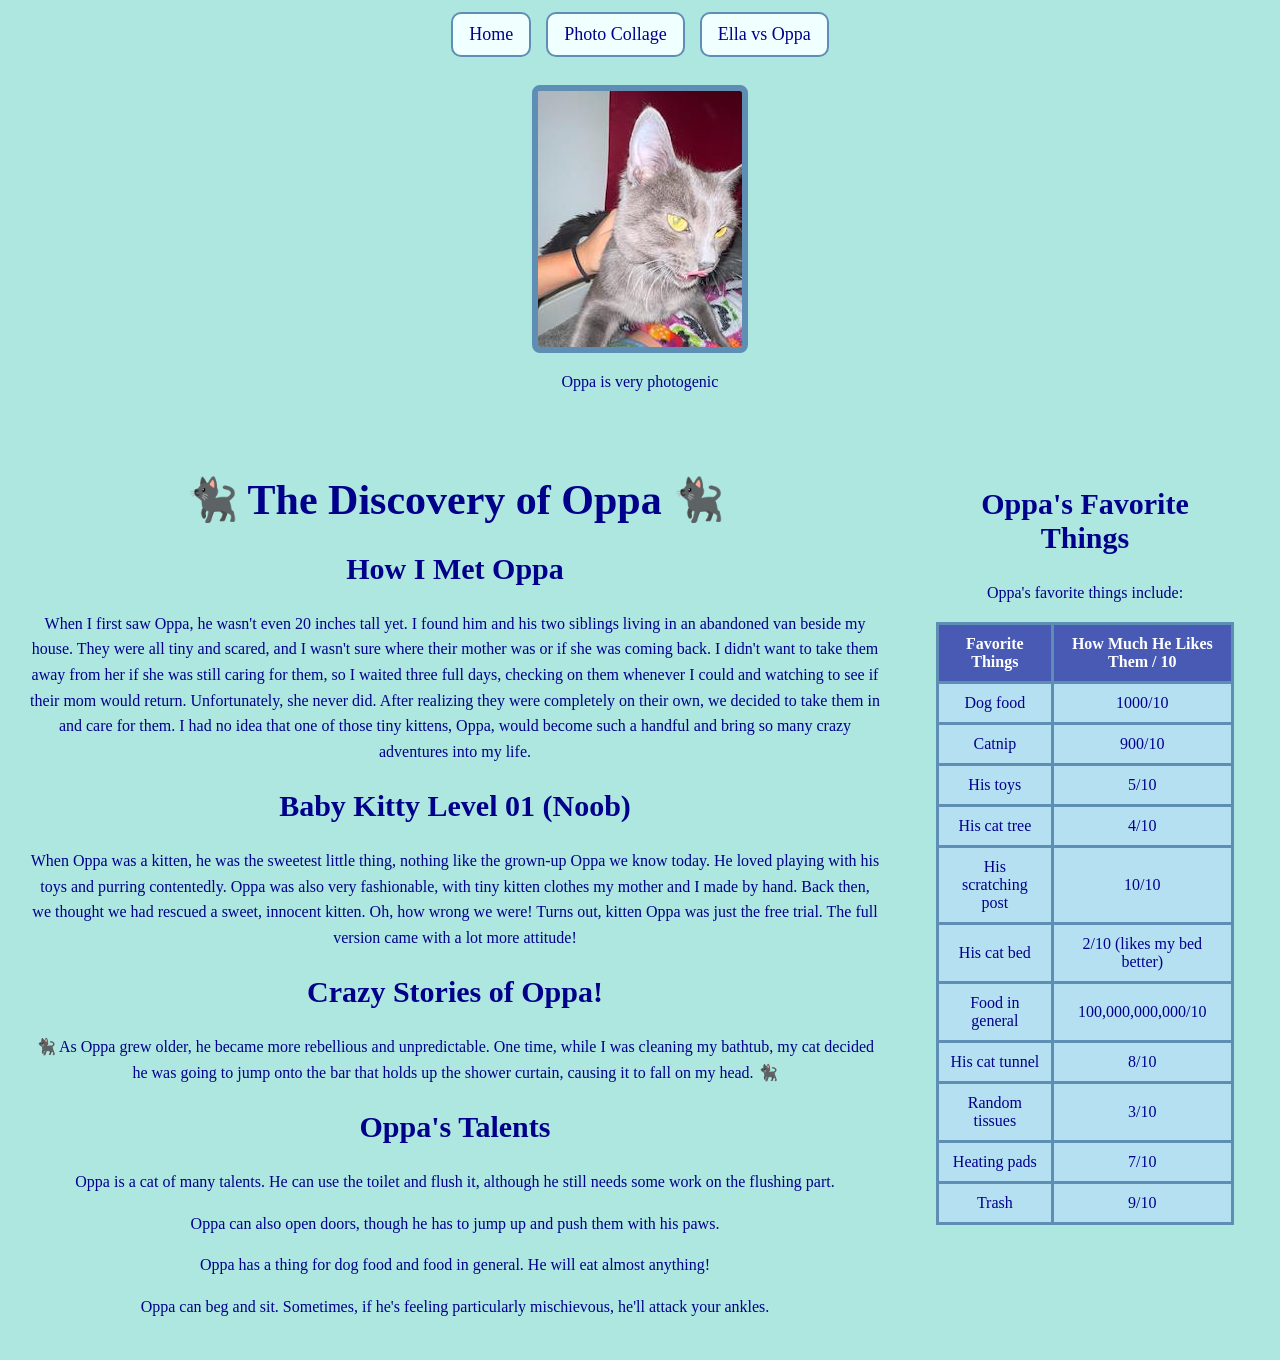
<file: index.html>
<!DOCTYPE html>
<html lang="en">
<head>
    <meta charset="UTF-8">
    <meta name="viewport" content="width=device-width, initial-scale=1.0">
    <meta
        name="description"
        content="The biography of Oppa the cat, featuring emotional rollercoasters, horrific surprise attacks, and lots of shedding."
    >
    <title>Adventures With Oppa!</title>
    <link rel="stylesheet" href="./global.css">
</head>

<body>
    <nav aria-label="Main navigation">
        <a href="./">Home</a>
        <a href="./photoCollage/">Photo Collage</a>
        <a href="./EllavsOppa/">Ella vs Oppa</a>
    </nav>

    <aside class="aside-left">
        <img src="./images/posingOPPA.jpg" alt="Oppa posing">
        <p>Oppa is very photogenic</p>
    </aside>

    <div class="page">
        <main class="main-right">
            <h1>🐈‍⬛ The Discovery of Oppa 🐈‍⬛</h1>

            <section>
                <h2>How I Met Oppa</h2>
                <p>
                    When I first saw Oppa, he wasn't even 20 inches tall yet.
                    I found him and his two siblings living in an abandoned van
                    beside my house. They were all tiny and scared, and I wasn't
                    sure where their mother was or if she was coming back.
                    I didn't want to take them away from her if she was still
                    caring for them, so I waited three full days, checking on
                    them whenever I could and watching to see if their mom
                    would return. Unfortunately, she never did.
                    After realizing they were completely on their own, we
                    decided to take them in and care for them.
                    I had no idea that one of those tiny kittens, Oppa,
                    would become such a handful and bring so many crazy
                    adventures into my life.
                </p>
            </section>

            <section>
                <h2>Baby Kitty Level 01 (Noob)</h2>
                <p>
                    When Oppa was a kitten, he was the sweetest little thing,
                    nothing like the grown-up Oppa we know today.
                    He loved playing with his toys and purring contentedly.
                    Oppa was also very fashionable, with tiny kitten clothes
                    my mother and I made by hand.
                    Back then, we thought we had rescued a sweet, innocent
                    kitten. Oh, how wrong we were!
                    Turns out, kitten Oppa was just the free trial.
                    The full version came with a lot more attitude!
                </p>
            </section>

            <section>
                <h2>Crazy Stories of Oppa!</h2>
                <p>
                    🐈‍⬛ As Oppa grew older, he became more rebellious and
                    unpredictable. One time, while I was cleaning my bathtub,
                    my cat decided he was going to jump onto the bar that
                    holds up the shower curtain, causing it to fall on my head.
                    🐈‍⬛
                </p>
            </section>

            <section>
                <h2>Oppa's Talents</h2>
                <p>
                    Oppa is a cat of many talents. He can use the toilet
                    and flush it, although he still needs some work on
                    the flushing part.
                </p>
                <p>
                    Oppa can also open doors, though he has to jump up
                    and push them with his paws.
                </p>
                <p>
                    Oppa has a thing for dog food and food in general.
                    He will eat almost anything!
                </p>
                <p>
                    Oppa can beg and sit. Sometimes, if he's feeling
                    particularly mischievous, he'll attack your ankles.
                </p>
            </section>
        </main>

        <aside class="aside-right">
            <section>
                <h2>Oppa's Favorite Things</h2>
                <p>Oppa's favorite things include:</p>

                <table>
                    <thead>
                        <tr>
                            <th>Favorite Things</th>
                            <th>How Much He Likes Them / 10</th>
                        </tr>
                    </thead>

                    <tbody>
                        <tr>
                            <td>Dog food</td>
                            <td>1000/10</td>
                        </tr>
                        <tr>
                            <td>Catnip</td>
                            <td>900/10</td>
                        </tr>
                        <tr>
                            <td>His toys</td>
                            <td>5/10</td>
                        </tr>
                        <tr>
                            <td>His cat tree</td>
                            <td>4/10</td>
                        </tr>
                        <tr>
                            <td>His scratching post</td>
                            <td>10/10</td>
                        </tr>
                        <tr>
                            <td>His cat bed</td>
                            <td>2/10 (likes my bed better)</td>
                        </tr>
                        <tr>
                            <td>Food in general</td>
                            <td>100,000,000,000/10</td>
                        </tr>
                        <tr>
                            <td>His cat tunnel</td>
                            <td>8/10</td>
                        </tr>
                        <tr>
                            <td>Random tissues</td>
                            <td>3/10</td>
                        </tr>
                        <tr>
                            <td>Heating pads</td>
                            <td>7/10</td>
                        </tr>
                        <tr>
                            <td>Trash</td>
                            <td>9/10</td>
                        </tr>
                    </tbody>
                </table>
            </section>
        </aside>
    </div>
</body>
</html>
</file>
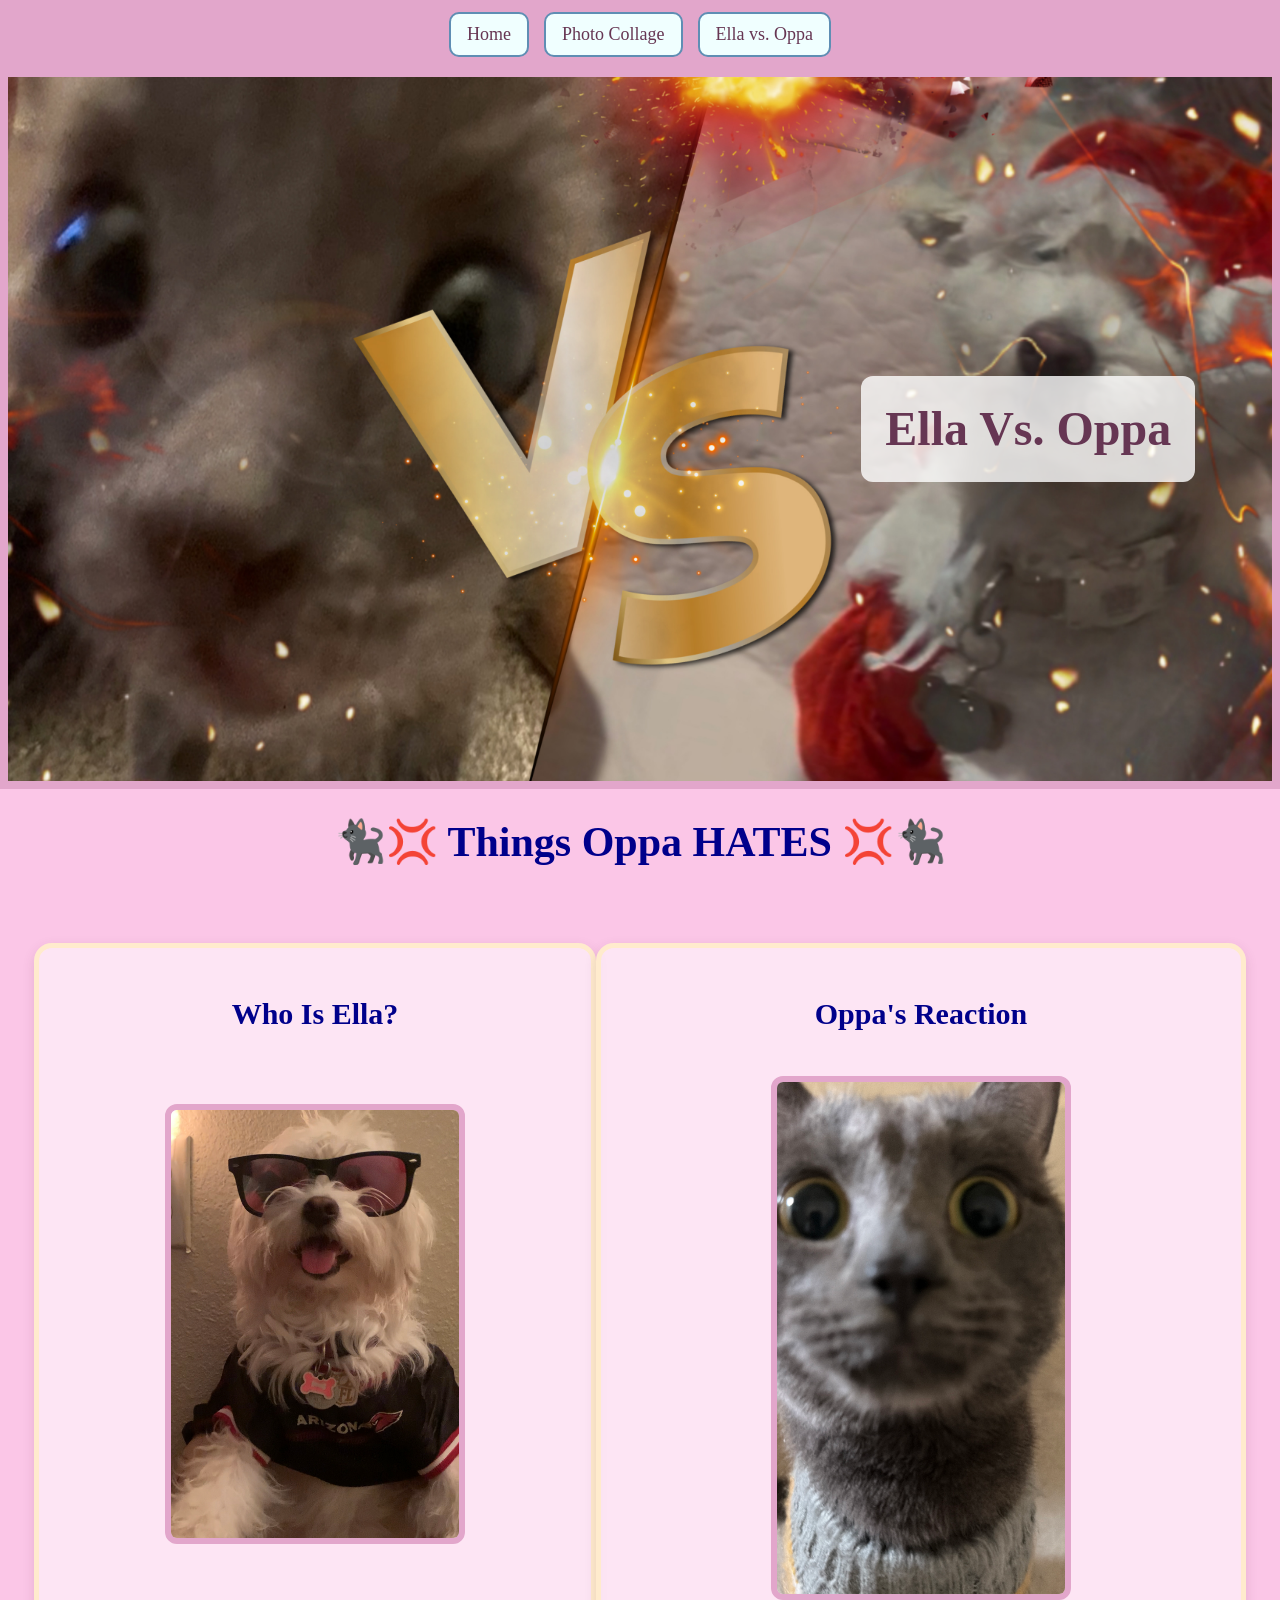
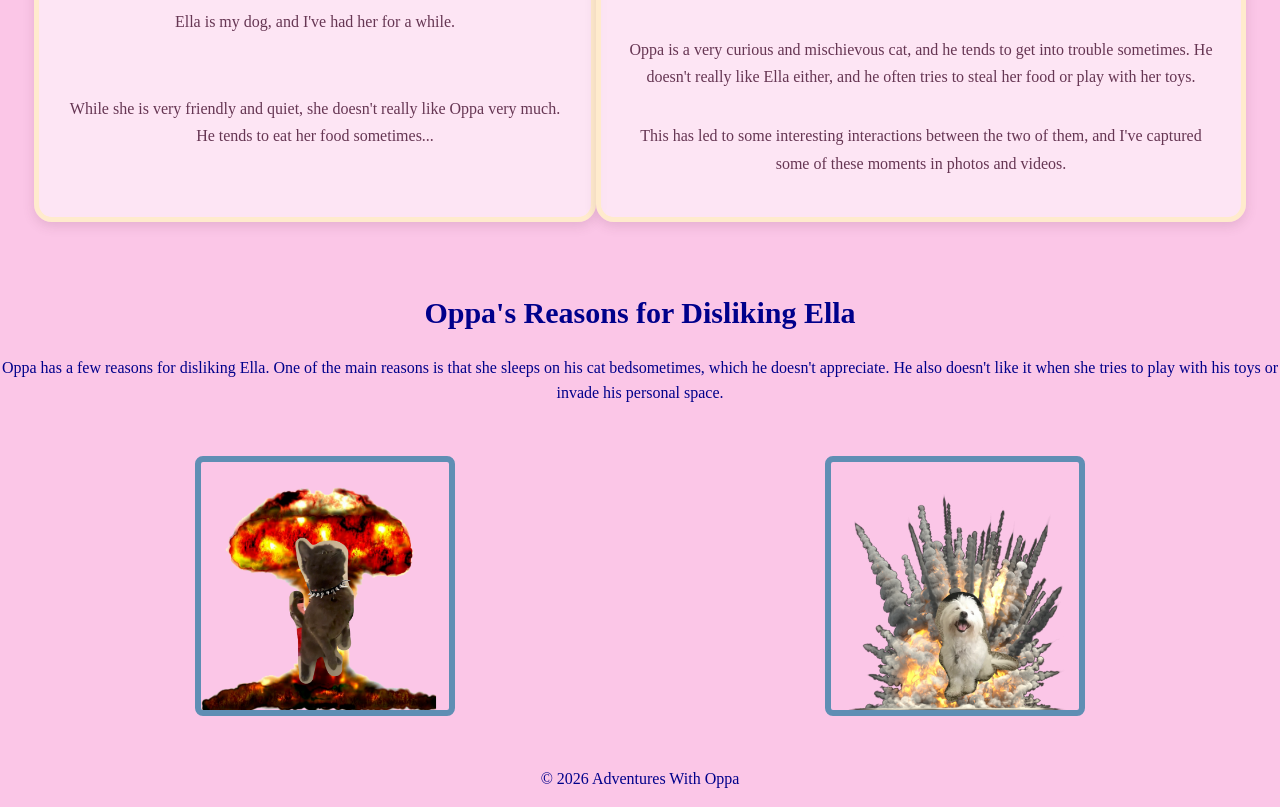
<file: EllavsOppa/index.html>
<!DOCTYPE html>
<html lang="en">
<head>
    <meta charset="UTF-8">
    <meta name="viewport" content="width=device-width, initial-scale=1.0">
    <meta name="description" content="Ella vs. Oppa: meet Ella and discover her rivalry with Oppa.">

    <title>Ella vs. Oppa</title>

    <link rel="stylesheet" href="../global.css">
    <link rel="stylesheet" href="../ellavsoppa.css">
</head>

<body>
    <nav aria-label="Main navigation">
        <a class="nav-links" href="../">Home</a>
        <a class="nav-links" href="../photoCollage/">Photo Collage</a>
        <a class="nav-links" href="./">Ella vs. Oppa</a>
    </nav>

    <header id="vs-photo">
        <p>Ella Vs. Oppa</p>
    </header>

    <main>
        
        <h1>🐈‍⬛💢 Things Oppa HATES 💢🐈‍⬛</h1>
        
        <section id="ellavsoppa-intro">
            <div class="box-idea">
                <h2>Who Is Ella?</h2>

                <img src="../images/ELLA.jpg" alt="Ella, the family dog" width="300">

                <p>
                    Ella is my dog, and I've had her for a while.
                </p>

                <p>
                    While she is very friendly and quiet, she doesn't really
                    like Oppa very much. He tends to eat her food sometimes...
                </p>

            </div>

            <div class="box-idea">
                <h2>Oppa's Reaction</h2>

                <img src="../images/OPPANOW.jpg" alt="Oppa staring into the camera" width="300">

                <p>
                    Oppa is a very curious and mischievous cat, and he tends
                    to get into trouble sometimes. He doesn't really like Ella
                    either, and he often tries to steal her food or play with
                    her toys.
                </p>

                <p>
                    This has led to some interesting interactions between the
                    two of them, and I've captured some of these moments in
                    photos and videos.
                </p>
        </section>
    </main>
    <h2>Oppa's Reasons for Disliking Ella</h2>

    <p> Oppa has a few reasons for disliking Ella. One of the main
        reasons is that she sleeps on his cat bedsometimes, which
        he doesn't appreciate. He also doesn't like it when she
        tries to play with his toys or invade his personal space.
    </p>

    <section id="dog-cat-row">
        <div class="page">
            <img src="../images/EXPLOSIVEcat.PNG" alt="Explosive Oppa" class="explosion-cat">
            <div class="explosion-sprite"></div>
        </div>

        <div class="page">
            <img src="../images/EXPLOSIVEDOG.PNG"alt="Explosive Ella" class="explosion-dog">
            <div class="explosion-sprite"></div>
        </div>
    </section>
    <footer>
        <p>© 2026 Adventures With Oppa</p>
    </footer>
</body>
</html>
</file>
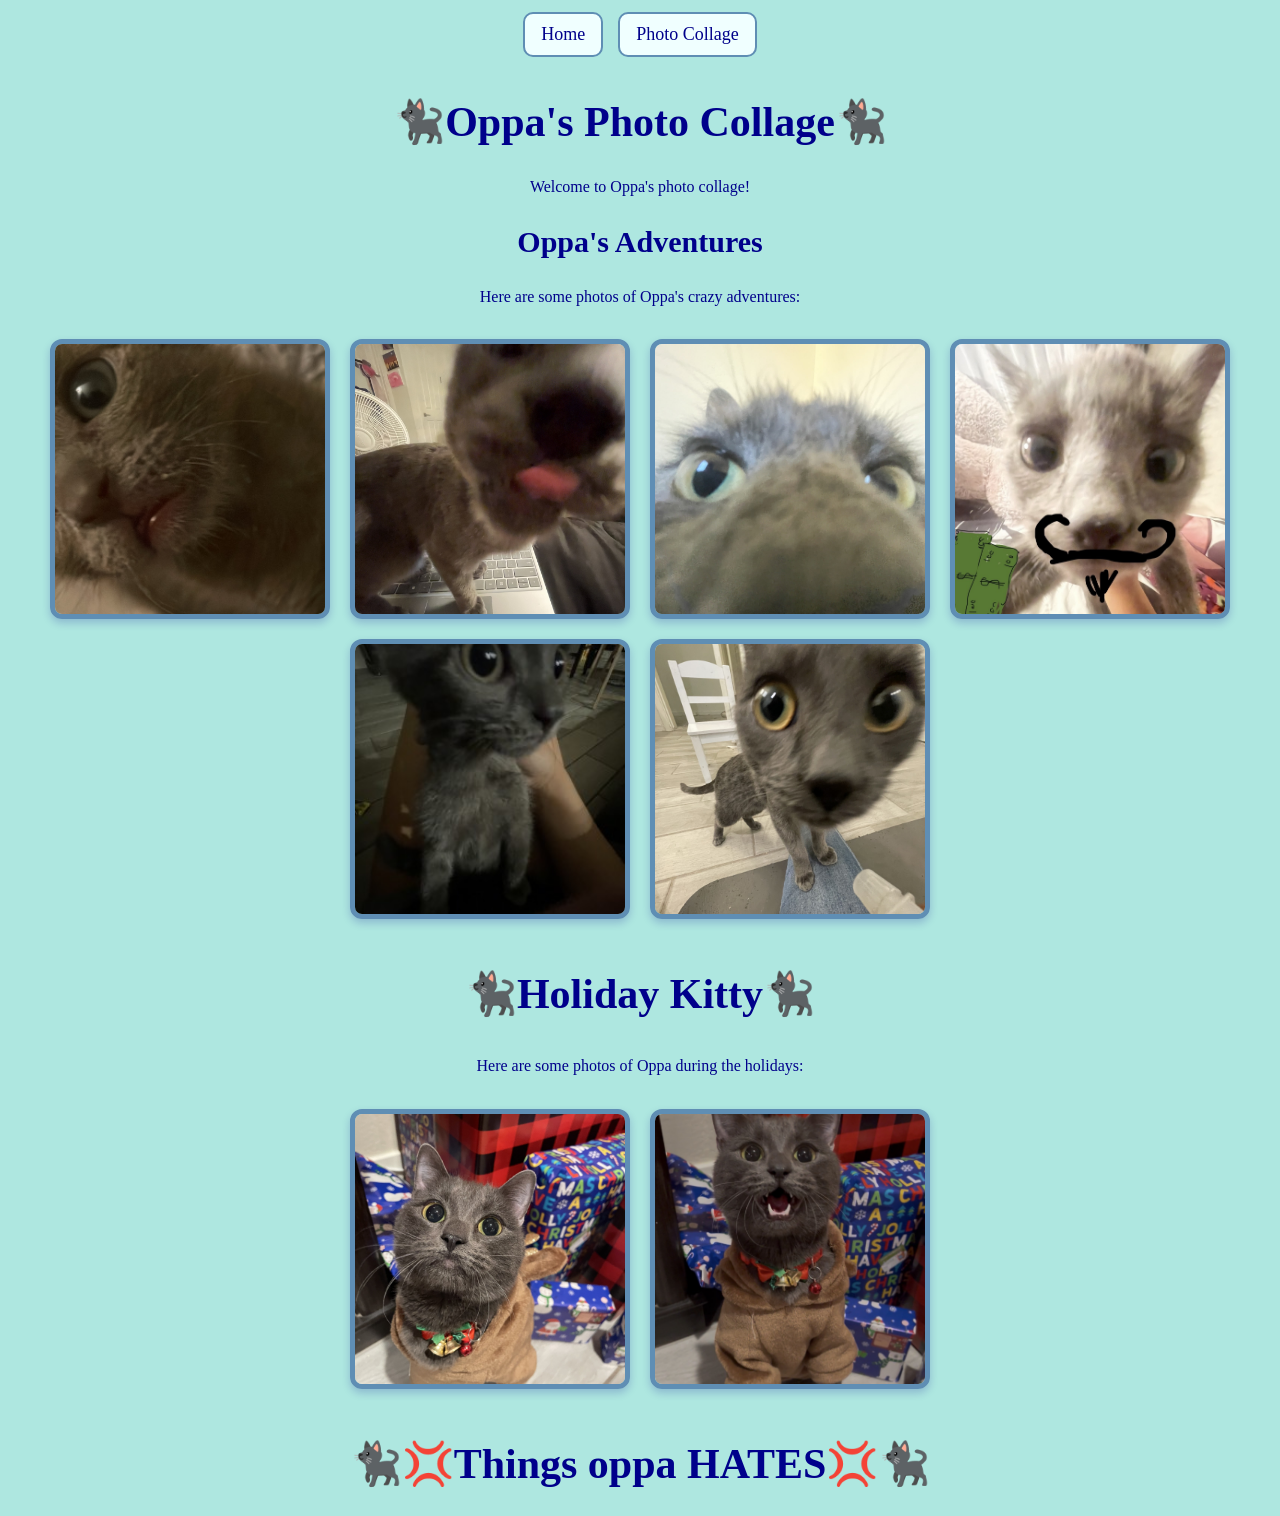
<file: Photo Collage/index.html>
<!DOCTYPE html>
<html lang="en">
    <head>
        <meta charset="UTF-8">
        <meta name="viewport" content="width=device-width, initial-scale=1.0">
        <meta name="description" content="Photo collage of Oppa, the cat, and his crazy adventures.">
        <title>Oppa's Photo Collage</title>
        <link rel="stylesheet" href="../global.css" type="text/css">
    </head>

    <body> 
        
        <nav>
            <a href="../">Home</a>
            <a href="./">Photo Collage</a>
        </nav>

            <h1>🐈‍⬛Oppa's Photo Collage🐈‍⬛</h1>
            <p>Welcome to Oppa's photo collage!</p>

            <section>
                <h2>Oppa's Adventures</h2>
                <p>Here are some photos of Oppa's crazy adventures:</p>

                <div class="adventure-photos">
                    <img src="../images/BABYOppa.jpg" alt="Oppa as a baby" width="300">
                    <img src="../images/yummy.jpg" alt="Oppa with his tounge out" width="300">
                    <img src="../images/0.5OPPA.jpg" alt="Oppa in 0.5 form" width="300">
                    <img src="../images/BusinessMan.jpg" alt="Oppa dressed as a businessman" width="300">
                    <img src="../images/WOWOPPA.jpg" alt="Oppa looking around" width="300">
                    <img src="../images/scoldedkitty.jpg" alt="Oppa being scolded" width="300">
                </div>

               <h1>🐈‍⬛Holiday Kitty🐈‍⬛</h1>
                <p>Here are some photos of Oppa during the holidays:</p>
                
                <div class="holiday-photos">
                    <img src="../images/cutelookingupOPPA.jpg" alt="Oppa in a Christmas sweater" width="300">
                    <img src="../images/reindeerbeg.jpg" alt="Oppa looking angry" width="300">
                </div>

            </section>

            <h1>🐈‍⬛💢Things oppa HATES💢🐈‍⬛</h1>

            

    </body>
</html>
</file>
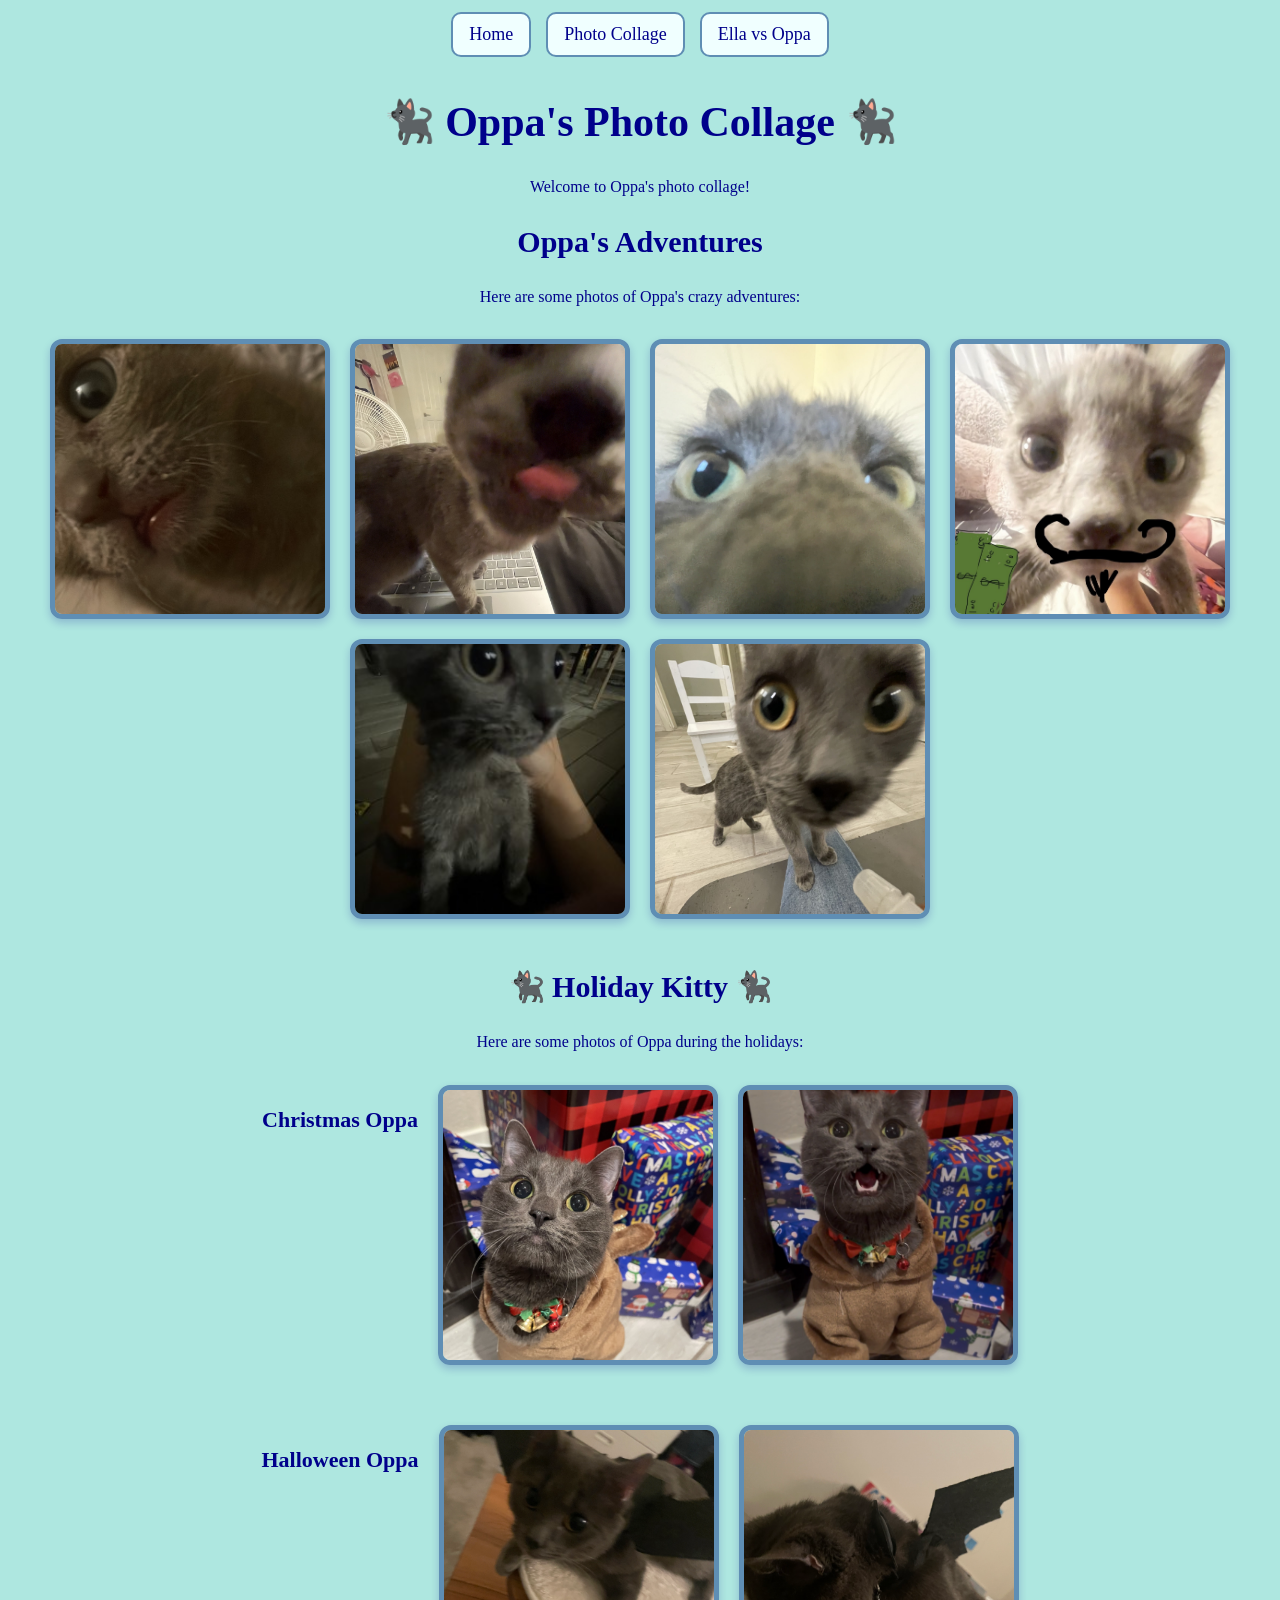
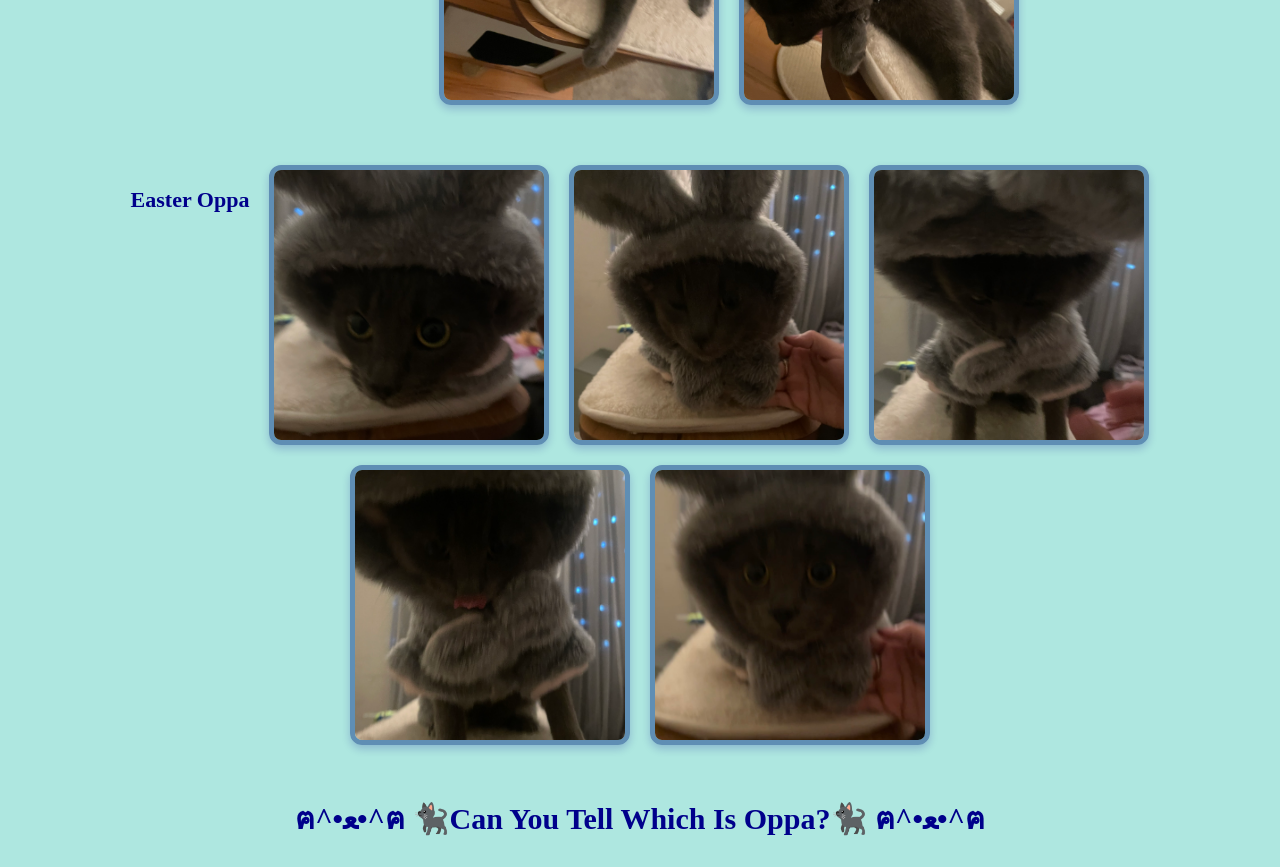
<file: photoCollage/index.html>
<!DOCTYPE html>
<html lang="en">
<head>
    <meta charset="UTF-8">
    <meta name="viewport" content="width=device-width, initial-scale=1.0">
    <meta
        name="description"
        content="A photo collage of Oppa the cat and his crazy adventures."
    >
    <title>Oppa's Photo Collage</title>
    <link rel="stylesheet" href="../global.css">
</head>

<body>
    <nav aria-label="Main navigation">
        <a href="../">Home</a>
        <a href="./">Photo Collage</a>
        <a href="../EllavsOppa/">Ella vs Oppa</a>
    </nav>

    <main>
        <h1>🐈‍⬛ Oppa's Photo Collage 🐈‍⬛</h1>
        <p>Welcome to Oppa's photo collage!</p>

        <section>
            <h2>Oppa's Adventures</h2>
            <p>Here are some photos of Oppa's crazy adventures:</p>

            <div class="adventure-photos">
                <img src="../images/BABYOppa.jpg"
                     alt="Oppa as a baby" width="300">
                <img src="../images/yummy.jpg"
                     alt="Oppa sticking out his tongue" width="300">
                <img src="../images/0.5OPPA.jpg"
                     alt="Oppa photographed in 0.5 perspective" width="300">
                <img src="../images/BusinessMan.jpg"
                     alt="Oppa dressed as a businessman" width="300">
                <img src="../images/WOWOPPA.jpg"
                     alt="Oppa looking around" width="300">
                <img src="../images/scoldedkitty.jpg"
                     alt="Oppa being scolded" width="300">
            </div>
        </section>

        <section>
            <h2>🐈‍⬛ Holiday Kitty 🐈‍⬛</h2>
            <p>Here are some photos of Oppa during the holidays:</p>

            <div class="holiday-photos">
                <h3>Christmas Oppa</h3>

                <img src="../images/cutelookingupOPPA.jpg"
                     alt="Oppa in a Christmas sweater" width="300">
                <img src="../images/reindeerbeg.jpg"
                     alt="Oppa looking angry in a holiday photo" width="300"
                     class="star-photo">
            </div>

            <div class="holiday2-photos">
                <h3>Halloween Oppa</h3>

                <img src="../images/OPPA2.jpeg"
                     alt="Oppa in his Batman costume" width="300"
                     class="diamond-photo">
                <img src="../images/OPPA3.jpeg"
                     alt="Oppa wearing his Batman costume again" width="300">
            </div>

            <div class="holiday3-photos">
                <h3>Easter Oppa</h3>

                <img src="../images/easter1.jpg"
                     alt="Oppa in his Easter outfit, photo 1" width="300">
                <img src="../images/easter2.jpg"
                     alt="Oppa in his Easter outfit, photo 2" width="300">
                <img src="../images/easter3.jpg"
                     alt="Oppa in his Easter outfit, photo 3" width="300">
                <img src="../images/easter4.jpg"
                     alt="Oppa in his Easter outfit, photo 4" width="300">
                <img src="../images/easter5.jpg"
                     alt="Oppa in his Easter outfit, photo 5" width="300">
            </div>
        </section>

        <aside>
          <section>
               <h2>ฅ^•ﻌ•^ฅ 🐈‍⬛Can You Tell Which Is Oppa?🐈‍⬛ ฅ^•ﻌ•^ฅ</h2>
               
          </section>
        </aside>
    </main>
</body>
</html>
</file>
<file: global.css>
:root {
    --primary-color: #AEE7E0;
    --secondary-color: #AED27E7;
    --contrast-color: #E7EDAE;
    --triadic-color: #E7AED2;
    --extra-color: #00008B;

    --text-color: darkblue;
    --border-color: rgb(95, 142, 180);
    --font-family: "Comic Sans MS", cursive;
}

/* General page styles */
* {
    box-sizing: border-box;
}

body {
    margin: 0;
    background-color: var(--primary-color);
    color: var(--text-color);
    font-family: var(--font-family);
}

p {
    text-align: center;
    line-height: 1.6;
}

/* Navigation */
nav {
    min-height: 60px;
    display: flex;
    flex-wrap: wrap;
    justify-content: center;
    align-items: center;
    gap: 15px;
    padding: 12px;
    background-color: var(--secondary-color);
}

nav a {
    display: inline-block;
    padding: 10px 16px;
    border: 2px solid var(--border-color);
    border-radius: 10px;
    background-color: azure;
    color: var(--text-color);
    text-decoration: none;
    font-size: 18px;
    transition: background-color 0.2s ease;
}

nav a:hover,
nav a:focus-visible {
    background-color: var(--contrast-color);
}

.aside-left {
    flex: 0 1 350px;
    min-width: 0;
    padding: 1rem;
}

/* Headings */
h1,
h2,
h3 {
    color: var(--text-color);
    font-family: var(--font-family);
    text-align: center;
}

h1 {
    font-size: clamp(28px, 5vw, 42px);
}

h2 {
    font-size: 30px;
}

h3 {
    font-size: 22px;
}

/* Main page layout */
.page {
    display: flex;
    align-items: flex-start;
    gap: 20px;
    max-width: 1400px;
    margin: 0 auto;
    padding: 20px;
}

.main-right {
    flex: 1;
    min-width: 0;
}

.aside-right {
    flex: 0 1 350px;
    min-width: 0;
    padding: 1rem;
}

/* Sections */
section {
    margin: 20px 10px;
    text-align: center;
}

/* Tables */
table {
    width: 100%;
    max-width: 500px;
    margin: 0 auto;
    border-collapse: collapse;
    background-color: rgba(185, 220, 251, 0.66);
}

th,
td {
    padding: 10px;
    border: 3px solid var(--border-color);
    text-align: center;
    overflow-wrap: anywhere;
}

th {
    background-color: rgba(0, 0, 139, 0.595);
    color: white;
}

th,
td {
    font-size: 16px;
}

/* Images */
img {
    display: block;
    max-width: 100%;
    height: auto;
    margin: 0 auto;
    border: 6px solid var(--border-color);
    border-radius: 8px;
}

/* All photo galleries */
.adventure-photos,
.holiday-photos,
.holiday2-photos,
.holiday3-photos {
    display: flex;
    flex-wrap: wrap;
    justify-content: center;
    align-items: flex-start;
    gap: 20px;
    max-width: 1200px;
    margin: 20px auto 40px;
    padding: 10px;
}

/*image sizes */
.adventure-photos img,
.holiday-photos img,
.holiday2-photos img,
.holiday3-photos img {
    width: 280px;
    height: 280px;
    max-width: 100%;
    object-fit: cover;
    margin: 0;
    border: 5px solid var(--border-color);
    border-radius: 12px;
    box-shadow: 0 4px 8px rgba(0, 0, 139, 0.2);
    transition: transform 0.2s ease, box-shadow 0.2s ease;
}

/* Hover effect */
.adventure-photos img:hover,
.holiday-photos img:hover,
.holiday2-photos img:hover,
.holiday3-photos img:hover {
    transform: scale(1.04);
    box-shadow: 0 8px 16px rgba(0, 0, 139, 0.3);
}

/* Gallery headings */
.photo-section h2,
.photo-section h3 {
    text-align: center;
    width: 100%;
}

/* Keyboard accessibility */

a:focus-visible {
    outline: 3px solid var(--extra-color);
    outline-offset: 3px;
}

/* Smaller screens */
@media (max-width: 768px) {
    .page {
        flex-direction: column;
        padding: 12px;
    }

    .main-right,
    .aside-right {
        width: 100%;
    }

    .aside-right {
        padding: 0;
    }

    h2 {
        font-size: 25px;
    }

    table {
        font-size: 14px;
    }
}

@media (max-width: 480px) {
    nav {
        flex-direction: column;
    }

    nav a {
        width: 100%;
        max-width: 280px;
        text-align: center;
    }

    .adventure-photos,
    .holiday-photos,
    .holiday2-photos,
    .holiday3-photos {
        gap: 12px;
    }

    th,
    td {
        padding: 6px;
        font-size: 13px;
    }
}

/* Mobile layout */

@media (max-width: 600px) {
    .adventure-photos,
    .holiday-photos,
    .holiday2-photos,
    .holiday3-photos {
        gap: 12px;
        padding: 8px;
    }

    .adventure-photos img,
    .holiday-photos img,
    .holiday2-photos img,
    .holiday3-photos img {
        width: 100%;
        max-width: 320px;
        height: auto;
        aspect-ratio: 1 / 1;
    }
}
</file>
<file: ellavsoppa.css>
:root {
    --primary-color: #FBC6E7;
    --secondary-color: #ACDFA5;
    --contrast-color: #A5DFD8;
    --triadic-color: #BBA5DF;
    --extra-color: #DFBBA5;

    --ella-border: #E2A6CB;
    --ella-text: #663653;
}

/* Page background */
body {
    background-color: var(--primary-color);
}

/* Navigation */
body nav {
    min-height: 60px;
    background-color: var(--ella-border);
}

body nav a.nav-links {
    color: var(--ella-text);
    font-family: "Comic Sans MS", cursive;
    font-size: 18px;
    text-decoration: none;
}

/* Hover and keyboard focus */
body nav a.nav-links:hover,
body nav a.nav-links:focus-visible {
    background-color: var(--contrast-color);
}
  
/* VS banner */
#vs-photo {
    min-height: 80vh;

    display: flex;
    align-items: center;
    justify-content: flex-end;

    padding: 6%;

    background-image: url("./images/VS.JPEG");
    background-size: cover;
    background-position: center;
    background-attachment: fixed;
    background-repeat: no-repeat;

    border: 8px solid #E2A6CB;
}

/* Banner title */
#vs-photo p {
    padding: 15px 24px;
    border-radius: 12px;
    background-color: #ffffffcc;
    color: var(--ella-text);
    font-size: clamp(28px, 5vw, 48px);
    font-weight: bold;
}

/* Ella introduction card and oppas reason */

#ellavsoppa-intro {
    display: flex;
    flex-direction: row;
    padding: 24px;
    background-color: var(--primary-color);
}

.box-idea {
    max-width: 650px;
    margin: 25px auto;
    padding: 24px;

    border: 5px solid blanchedalmond;
    border-radius: 18px;
    background-color: rgba(255, 255, 255, 0.55);
    box-shadow: 0 4px 12px rgba(102, 54, 83, 0.15);
    display: grid;
}

/* Ella's picture and oppa's picture */
.box-idea img {
    display: block;
    width: 300px;
    max-width: 100%;
    height: auto;
    margin: 20px auto;

    border: 6px solid var(--ella-border);
    border-radius: 12px;
}

/* Card text */
.box-idea p {
    color: var(--ella-text);
    line-height: 1.7;
}


/* Cat and dog pictures */
.page {
    display: grid;

    position: relative;
    width: 300px;
    margin: 10px auto;
}

#dog-cat-row {
    display: flex;
}

/* Picture size */
.explosion-cat,
.explosion-dog {
    display: flex;
    flex-direction: row;

    width: 100%;
    display: block;
}

/* Explosion animation */
/* Explosion sprite */
.explosion-sprite {
    position: absolute;
    top: 50%;
    left: 50%;

    width: 160px;
    height: 160px;

    background-image: url("images/explosion-sprite.png");
    background-repeat: no-repeat;
    background-size: 1280px 160px;

    transform: translate(-50%, -50%) scale(1.5);
    z-index: 10;

    animation:
        explode 1s steps(8) forwards,
        disappear 0.2s 1s forwards;
}

/* Play explosion frames */
@keyframes explode {
    from {
        background-position: 0 0;
    }

    to {
        background-position: -1280px 0;
    }
}

/* Hide explosion after animation */
/* @keyframes disappear {
    from {
        opacity: 1;
    }

    to {
        opacity: 0;
    }
} */
/* Mobile layout */

@media (max-width: 600px) {
    #vs-photo {
        min-height: 45vh;
        padding: 16px;
        background-position: center;
    }

    #vs-photo p {
        font-size: 28px;
        text-align: center;
    }

    .box-idea {
        margin: 16px 12px;
        padding: 16px;
    }
}
</file>
